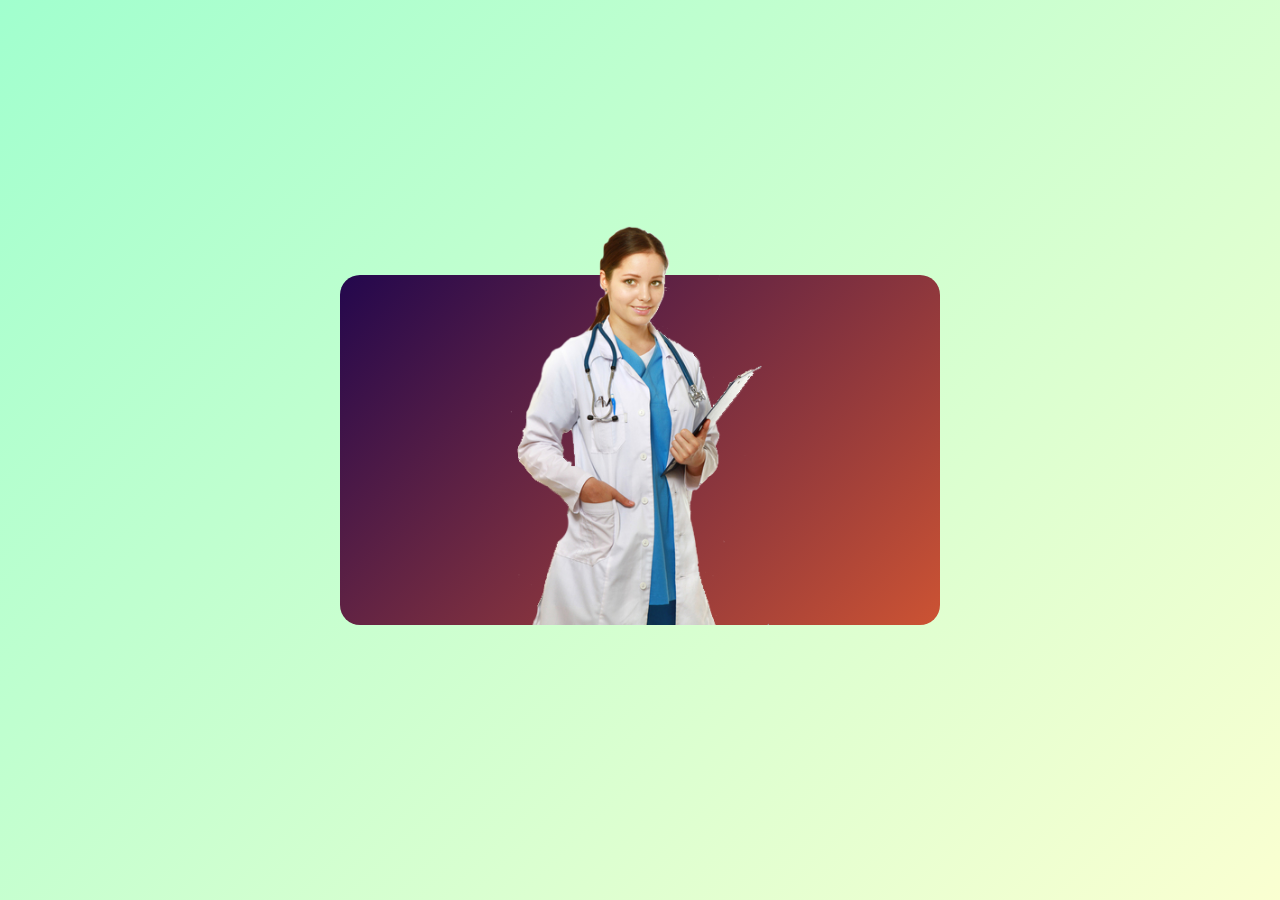
<file: 1.html>
<!DOCTYPE html>
<html>
<head>
	<meta charset="utf-8">
	<meta name="viewport" content="width=device-width, initial-scale=1.0">
	<title>Card</title>
	<link rel="stylesheet" type="text/css" href="style1.css">
</head>
<body>
	<div class="card">
		<div class="content">
			<h2>DR.Nikitha</h2>
			<p>Gynecologists<br>KIMS Hospital
			</p>
			<a href="video/video.html">contact</a>
		</div>
		<img src="images/person3.png">
	</div>
	
	

</body>
</html>
</file>
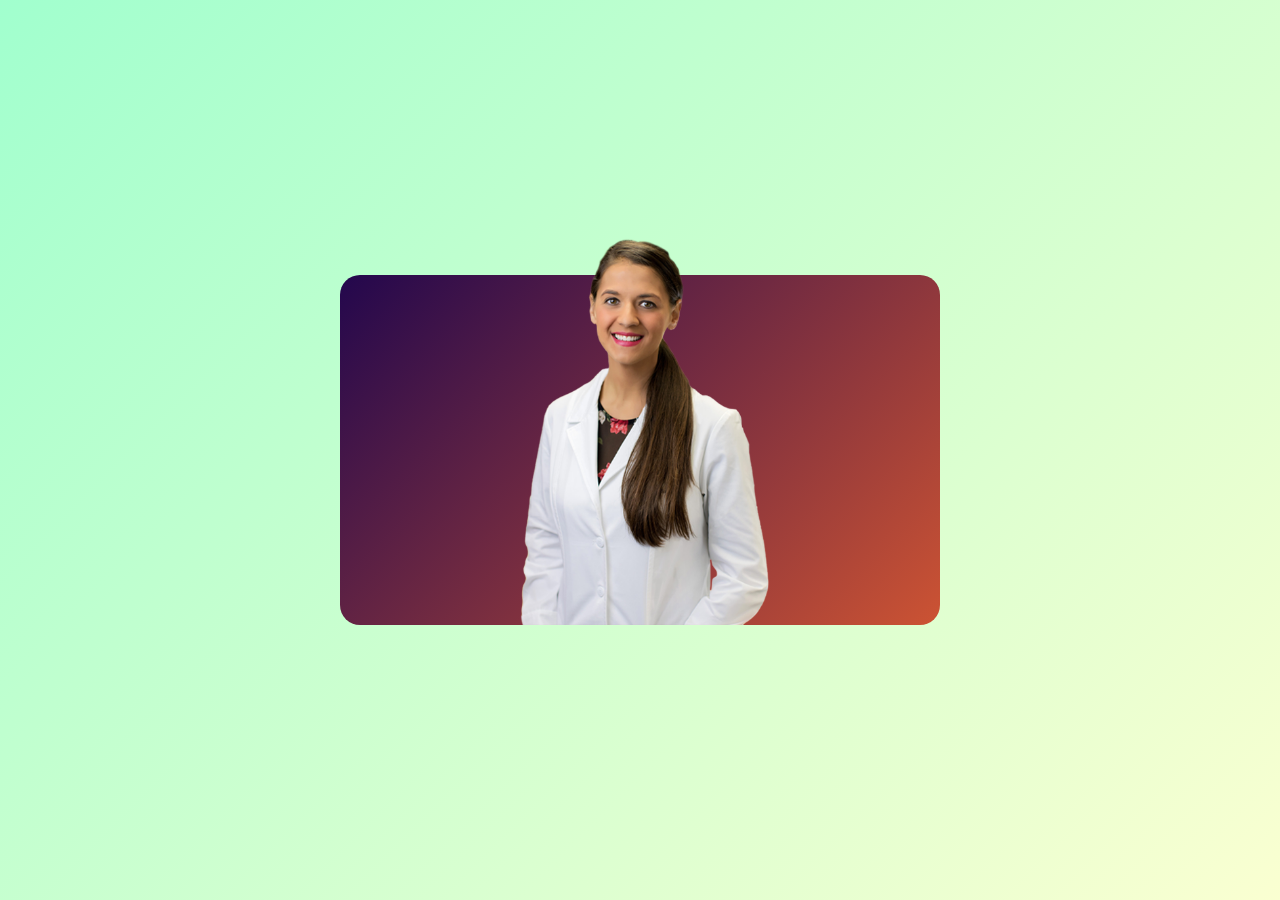
<file: 2.html>
<!DOCTYPE html>
<html>
<head>
	<meta charset="utf-8">
	<meta name="viewport" content="width=device-width, initial-scale=1.0">
	<title>Card</title>
	<link rel="stylesheet" type="text/css" href="style1.css">
</head>
<body>
	<div class="card">
		<div class="content">
			<h2>DR.Manisha</h2>
			<p>Pediatrician<br>KIMS Hospital
			</p>
			<a href="video/index.html">contact</a>
		</div>
		<img src="images/person2.png">
	</div>
	
	

</body>
</html>
</file>
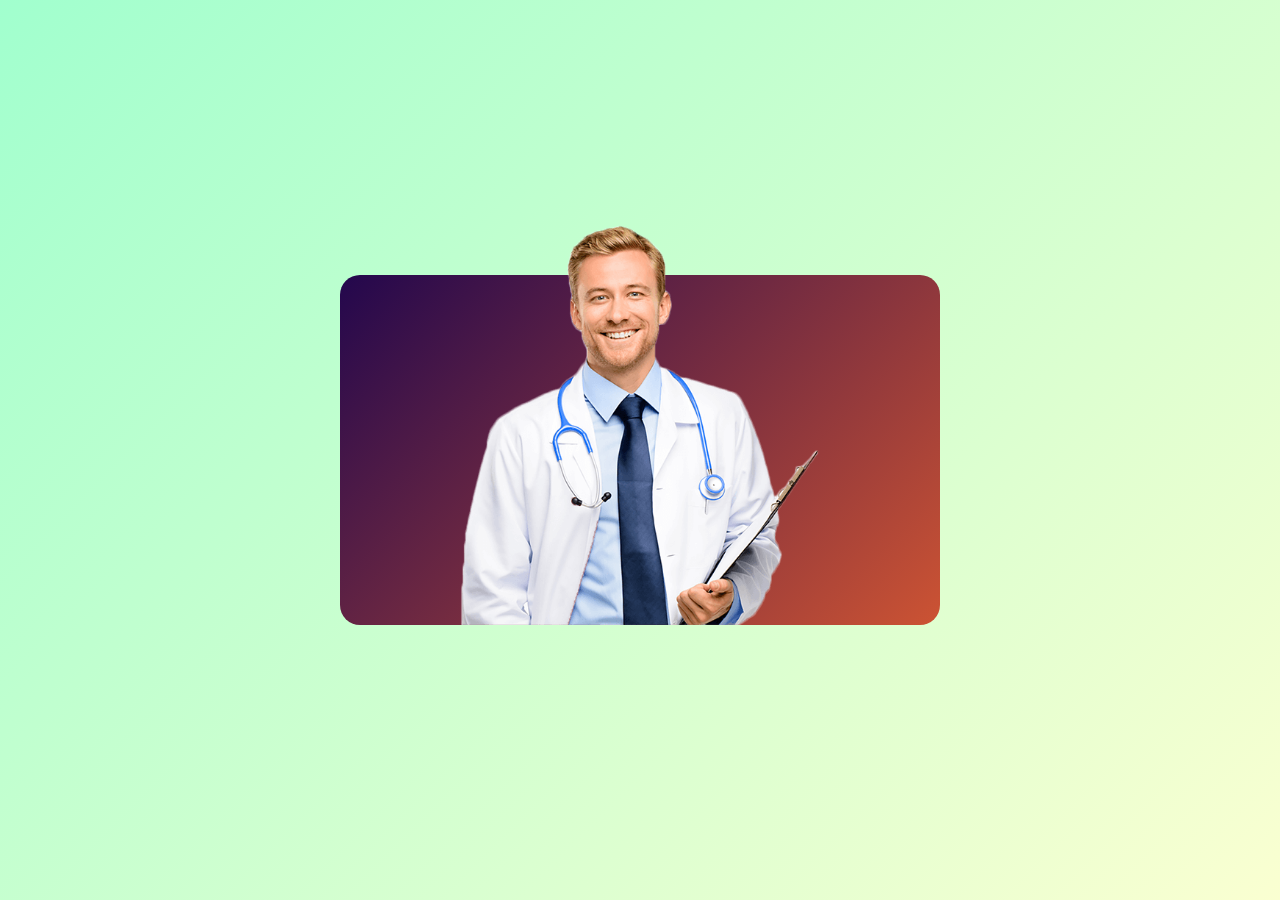
<file: 3.html>
<!DOCTYPE html>
<html>
<head>
	<meta charset="utf-8">
	<meta name="viewport" content="width=device-width, initial-scale=1.0">
	<title>Card</title>
	<link rel="stylesheet" type="text/css" href="style1.css">
</head>
<body>
	<div class="card">
		<div class="content">
			<h2>DR.Venugopal</h2>
			<p>Pediatrician<br>KIMS Hospital
			</p>
			<a href="video/index.html">contact</a>
		</div>
		<img src="images/person1.png">
	</div>
	
	

</body>
</html>
</file>
<file: style1.css>
@import url('https://fonts.googleapis.com/css2?family=Poppins:300,400,500,600,700,800,900&display=swap');
@import url('https://fonts.googleapis.com/css2?family=Rancho&display=swap');
*{
    margin: 0;
    padding: 0;
    box-sizing: border-box;
    font-family: 'Poppins', sans-serif;
}
body
{
	display: flex;
	justify-content: center;
	align-items: center;
	min-height: 100vh;
	background: linear-gradient(135deg,#a1ffce,#faffd1);
}
.card
{
	position: relative;
	width: 600px;
	height: 350px;
	margin: 20px;
	display: flex;
	justify-content: flex-start;
	align-items: center;
	border-radius: 20px;
	background: linear-gradient(135deg,#23074d,#cc5333);
}
.card img
{
	position: absolute;
	bottom: 0;
	left: 50%;
	transform: translateX(-50%);
	height: 400px;
	transition: 0.5s; 
} 
.card:hover img
{
	left: 80%;
	height: 500px;
}
.card .content
{
	position: relative;
	width: 50%;
	left: 20%;
	padding: 20px 20px 20px 40px;
	opacity: 0;
	visibility: hidden;
	transition: 0.5s;
}
.card:hover .content
{
	opacity: 1;
	visibility: visible;
	left: 0%;
}
.card .content h2
{
	color:#C3E4FB;
	text-transform: uppercase;
	font-family: 'Rancho', cursive;
	font-size: 2.5em;
	line-height: 1em; 
}
.card .content p
{
	color: #fff;
}
.card .content a
{
	position: relative;
	display: inline-block;
	color: #111;
	padding: 10px 20px;
	border-radius: 10px;
	background: #fff;
	margin-top: 10px;
	text-decoration: none;
}
@media (max-width: 991px)
{
	.card 
	{
		position: relative;
		width: auto;
		max-width: 600px;
		transition: 0.5s;
		align-items: flex-start;
	}
	.card:hover
	{
		height: 600px;
	}
	.card:hover img
	{
	left: 50%;
	height: 350px;
	}
	.card .content
	{
		width: 100%;
		left: 0;
		padding: 40px;
	}
}
@media (max-width: 420px)
{
	.card .content
	{
		padding: 30px;
	}
	.card:hover img
	{
		height: 300px;
	}
}
</file>
